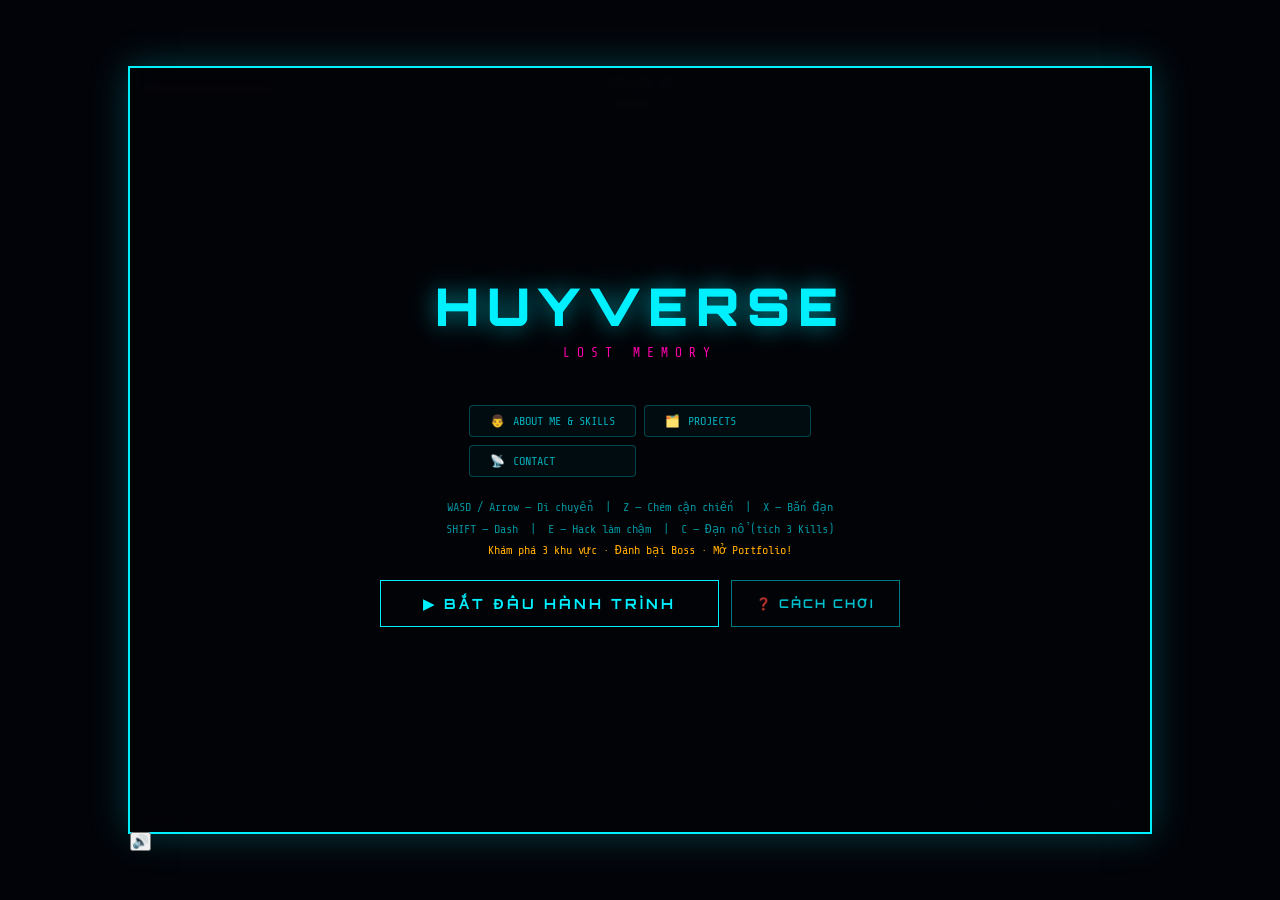
<file: index.html>
<!DOCTYPE html>
<html lang="vi">

<head>
  <meta charset="UTF-8">
  <meta name="viewport" content="width=device-width, initial-scale=1.0, user-scalable=no">
  <title>HUYVERSE: LOST MEMORY</title>
  <link rel="icon"
    href="data:image/svg+xml,<svg xmlns='http://www.w3.org/2000/svg' viewBox='0 0 32 32'><rect width='32' height='32' fill='%23050a10'/><text x='4' y='26' font-size='24'>🎮</text></svg>">
  <link rel="stylesheet" href="css/styles.css">
</head>

<body>

  <div id="gameWrapper">
    <canvas id="gameCanvas" width="1024" height="768" tabindex="0"></canvas>

    <div id="scanlines"></div>

    <div id="ui">

      <div class="bar-wrap">
        <div class="bar-container">
          <div class="bar-label">HP</div>
          <div class="bar-outer">
            <div class="bar-inner" id="hpBar" style="width: 100%;"></div>
          </div>
        </div>
      </div>

      <div id="killCount">KILLS: 0</div>
      <div id="waveInfo">ZONE 0 / 3</div>

      <div id="explosiveStockDisplay">💥 Đạn nổ: 0/3</div>

      <div id="skillSlots">
        <div class="slot">BLADE<div class="key">Z</div></div>
        <div class="slot">GUN<div class="key">X</div></div>
        <div class="slot">HACK<div class="key">E</div></div>
        <div class="slot">DASH<div class="key">SHIFT</div></div>
        <div class="slot">BOMB<div class="key">C</div></div>
      </div>

      <div id="bossHpWrap">
        <div id="bossName">◈ NULL.EXE ◈</div>
        <div id="bossBarOuter">
          <div id="bossBar" style="width: 100%;"></div>
        </div>
      </div>

      <div id="dialogue">
        <div id="dlgSpeaker">NPC</div>
        <div id="dlgText"></div>
      </div>

      <div id="popup">
        <div id="popTitle"></div>
        <div id="popText"></div>
      </div>

      <div id="zonePanel">
        <div id="zonePanelIcon"></div>
        <div id="zonePanelTitle"></div>
        <div id="zonePanelContent"></div>
        <button id="zonePanelClose" onclick="closeZonePanel()">[ TIẾP TỤC ]</button>
      </div>

    </div>

    <!-- ── PORTFOLIO REPORT ───────────────────────────────────────────────── -->
    <div id="portfolioReport">
      <!-- Được build bởi portfolio-report.js -->
    </div>



    <!-- ── HOW TO PLAY OVERLAY ─────────────────────────────────────────────── -->
    <div id="howToPlayOverlay">
      <div class="htp-container">

        <div class="htp-header">
          <div class="htp-badge">◈ SYSTEM MANUAL ◈</div>
          <div class="htp-title">CÁCH CHƠI</div>
          <div class="htp-sub">HUYVERSE: LOST MEMORY — PLAYER GUIDE v1.0</div>
        </div>

        <div class="htp-grid">

          <!-- Di chuyển -->
          <div class="htp-section cyan">
            <div class="htp-section-title">🕹️ DI CHUYỂN</div>
            <div class="htp-key-row">
              <span class="htp-key">W</span><span class="htp-key">A</span><span class="htp-key">S</span><span class="htp-key">D</span>
              <span class="htp-key-desc">hoặc <strong>phím mũi tên</strong></span>
            </div>
            <div class="htp-key-row" style="margin-top:6px;">
              <span class="htp-key yellow">SHIFT</span>
              <span class="htp-key-desc"><strong>Dash</strong> — lướt nhanh tránh đạn</span>
            </div>
          </div>

          <!-- Kỹ năng -->
          <div class="htp-section pink">
            <div class="htp-section-title">⚔️ KỸ NĂNG CHIẾN ĐẤU</div>
            <div class="htp-key-row">
              <span class="htp-key pink">Z</span>
              <span class="htp-key-desc"><strong>BLADE</strong> — chém cận chiến AOE 80px</span>
            </div>
            <div class="htp-key-row">
              <span class="htp-key pink">X</span>
              <span class="htp-key-desc"><strong>GUN</strong> — bắn đạn theo hướng di chuyển</span>
            </div>
            <div class="htp-key-row">
              <span class="htp-key pink">E</span>
              <span class="htp-key-desc"><strong>HACK</strong> — làm chậm tất cả quái 3.5s</span>
            </div>
            <div class="htp-key-row">
              <span class="htp-key yellow">C</span>
              <span class="htp-key-desc"><strong>BOMB</strong> — đạn nổ AOE (cần 3 kills/viên)</span>
            </div>
          </div>

          <!-- Mục tiêu -->
          <div class="htp-section yellow">
            <div class="htp-section-title">🎯 MỤC TIÊU</div>
            <div class="htp-tip-row">
              <span class="htp-tip-icon">1️⃣</span>
              <span class="htp-tip-text">Đi qua <strong>3 khu vực</strong>: About Me, Projects, Contact</span>
            </div>
            <div class="htp-tip-row">
              <span class="htp-tip-icon">2️⃣</span>
              <span class="htp-tip-text">Tiêu diệt hết quái trong mỗi khu để <strong>Boss xuất hiện</strong></span>
            </div>
            <div class="htp-tip-row">
              <span class="htp-tip-icon">3️⃣</span>
              <span class="htp-tip-text">Đánh bại Boss để <strong>mở khóa Portfolio</strong> khu vực đó</span>
            </div>
            <div class="htp-tip-row">
              <span class="htp-tip-icon">🏆</span>
              <span class="htp-tip-text">Xong cả 3 zone → <strong>Portfolio Report</strong> mở ra!</span>
            </div>
          </div>

          <!-- Tips -->
          <div class="htp-section green">
            <div class="htp-section-title">💡 MẸO CHIẾN ĐẤUU</div>
            <div class="htp-tip-row">
              <span class="htp-tip-icon">⚡</span>
              <span class="htp-tip-text">Mỗi 3 kills tích lũy <strong>1 đạn nổ</strong> (tối đa 3 viên)</span>
            </div>
            <div class="htp-tip-row">
              <span class="htp-tip-icon">🛡️</span>
              <span class="htp-tip-text">Sau khi nhận đòn có <strong>i-frames</strong> — lợi dụng để thoát</span>
            </div>
            <div class="htp-tip-row">
              <span class="htp-tip-icon">💊</span>
              <span class="htp-tip-text">Nhặt <strong>HP item</strong> rơi trên map để hồi máu</span>
            </div>
            <div class="htp-tip-row">
              <span class="htp-tip-icon">🎰</span>
              <span class="htp-tip-text">Phá <strong>Chest</strong> để nhận phần thưởng bất ngờ</span>
            </div>
          </div>

          <!-- Các khu vực -->
          <div class="htp-section cyan full-width">
            <div class="htp-section-title">🗺️ 3 KHU VỰC CỦA HUYVERSE</div>
            <div class="htp-zones">
              <div class="htp-zone-card">
                <div class="htz-icon">👨</div>
                <div class="htz-name" style="color:#00f0ff">ZONE 1</div>
                <div class="htz-name" style="color:#00f0ff;font-size:8px;margin-top:2px;">ABOUT ME & SKILLS</div>
                <div class="htz-desc">Cyber Lab — Khám phá bản thân Huy, kỹ năng lập trình web & game</div>
              </div>
              <div class="htp-zone-card">
                <div class="htz-icon">🗂️</div>
                <div class="htz-name" style="color:#ffaa00">ZONE 2</div>
                <div class="htz-name" style="color:#ffaa00;font-size:8px;margin-top:2px;">PROJECTS</div>
                <div class="htz-desc">Project Archive — Tank Fighter, Quản lý Homestay, THP Shop, HUYVERSE</div>
              </div>
              <div class="htp-zone-card">
                <div class="htz-icon">📡</div>
                <div class="htz-name" style="color:#00ff88">ZONE 3</div>
                <div class="htz-name" style="color:#00ff88;font-size:8px;margin-top:2px;">CONTACT</div>
                <div class="htz-desc">Transmission Hub — Kết nối với Huy qua email, GitHub, Facebook</div>
              </div>
            </div>
          </div>

          <!-- Developer -->
          <div class="htp-section red full-width">
            <div class="htp-section-title">👨‍💻 VỀ DEVELOPER</div>
            <div style="text-align:center;margin-bottom:14px;font-size:11px;color:rgba(200,220,240,0.65);line-height:1.8;">
              Game được tạo bởi <strong style="color:#ff6688">Hồ Hoàng Đức Huy</strong> — sinh viên Công nghệ Thông tin<br>
              Cao đẳng Công nghệ Thủ Đức &nbsp;|&nbsp; Web Developer Intern &nbsp;|&nbsp; 2024–2027
            </div>
            <div class="htp-social">
              <a class="htp-social-link github" href="https://github.com/HoHuuHuy206" target="_blank">
                🐙 <span>github.com/HoHuuHuy206</span>
              </a>
              <a class="htp-social-link facebook" href="https://www.facebook.com/HoHuuHuy206?locale=vi_VN" target="_blank">
                📘 <span>facebook.com/HoHuuHuy206</span>
              </a>
            </div>
          </div>

        </div><!-- end htp-grid -->

        <div class="htp-close-row">
          <button class="htp-close-btn" onclick="closeHowToPlay()">[ ĐÓNG — QUAY LẠI ]</button>
        </div>

      </div><!-- end htp-container -->
    </div><!-- end howToPlayOverlay -->
    <button id="muteBtn" onclick="toggleMuteGame()" title="Tắt/Bật âm thanh">🔊</button>

    <!-- ── GAME OVER SCREEN ───────────────────────────────────────────────── -->
    <div id="gameOverScreen">
      <div class="go-content">
        <div class="go-glitch">GAME OVER</div>
        <div class="go-sub">CONNECTION LOST</div>
        <div class="go-stats">
          <div class="go-stat-row"><span class="go-lbl">ZONES CLEARED</span><span class="go-val" id="goZones">0 / 3</span></div>
          <div class="go-stat-row"><span class="go-lbl">TOTAL KILLS</span><span class="go-val" id="goKills">0</span></div>
        </div>
        <div class="go-msg" id="goMsg">Hệ thống sụp đổ. Khởi động lại...</div>
        <div class="go-buttons">
          <button class="btn go-btn-retry" onclick="startGame()">↺ THỬ LẠI</button>
          <button class="btn go-btn-title" onclick="goToTitle()">⌂ MÀN HÌNH CHÍNH</button>
        </div>
      </div>
    </div>

    <!-- ── TITLE SCREEN ────────────────────────────────────────────────────── -->
    <div id="screen">
      <div class="title-game">HUYVERSE</div>
      <div class="subtitle">LOST MEMORY</div>
      <div class="map-preview">
        <div class="zone-preview-grid">
          <div class="zp z1">👨<span>ABOUT ME & SKILLS</span></div>
          <div class="zp z2">🗂️<span>PROJECTS</span></div>
          <div class="zp z3">📡<span>CONTACT</span></div>
        </div>
      </div>
      <div class="instructions">
        WASD / Arrow — Di chuyển &nbsp;|&nbsp; Z — Chém cận chiến &nbsp;|&nbsp; X — Bắn đạn<br>
        SHIFT — Dash &nbsp;|&nbsp; E — Hack làm chậm &nbsp;|&nbsp; C — Đạn nổ (tích 3 Kills)<br>
        <span style="color: #ffaa00;">Khám phá 3 khu vực · Đánh bại Boss · Mở Portfolio!</span>
      </div>
      <br>
      <div style="display:flex;gap:12px;justify-content:center;flex-wrap:wrap;">
        <button class="btn" onclick="startGame()">▶ BẮT ĐẦU HÀNH TRÌNH</button>
        <button class="btn" style="font-size:12px;letter-spacing:2px;padding:14px 24px;border-color:rgba(0,240,255,0.5);color:rgba(0,240,255,0.8);" onclick="openHowToPlay()">❓ CÁCH CHƠI</button>
      </div>
    </div>
  </div>

  <script src="js/audio.js"></script>
  <script src="js/game-state.js"></script>
  <script src="js/map.js"></script>
  <script src="js/player.js"></script>
  <script src="js/enemies.js"></script>
  <script src="js/boss.js"></script>
  <script src="js/bullets.js"></script>
  <script src="js/particles.js"></script>
  <script src="js/portfolio-report.js"></script>
  <script src="js/rendering.js"></script>
  <script src="js/input.js"></script>
  <script src="js/main.js"></script>
  <script>
    function openHowToPlay() {
      const el = document.getElementById('howToPlayOverlay');
      if (!el) return;
      el.style.display = 'flex';
      requestAnimationFrame(() => setTimeout(() => el.classList.add('visible'), 20));
    }
    function closeHowToPlay() {
      const el = document.getElementById('howToPlayOverlay');
      if (!el) return;
      el.classList.remove('visible');
      setTimeout(() => { el.style.display = 'none'; }, 300);
    }
    // Đóng khi click ngoài panel
    document.addEventListener('DOMContentLoaded', () => {
      const overlay = document.getElementById('howToPlayOverlay');
      if (overlay) {
        overlay.addEventListener('click', (e) => {
          if (e.target === overlay) closeHowToPlay();
        });
      }
    });
  </script>

</body>

</html>
</file>
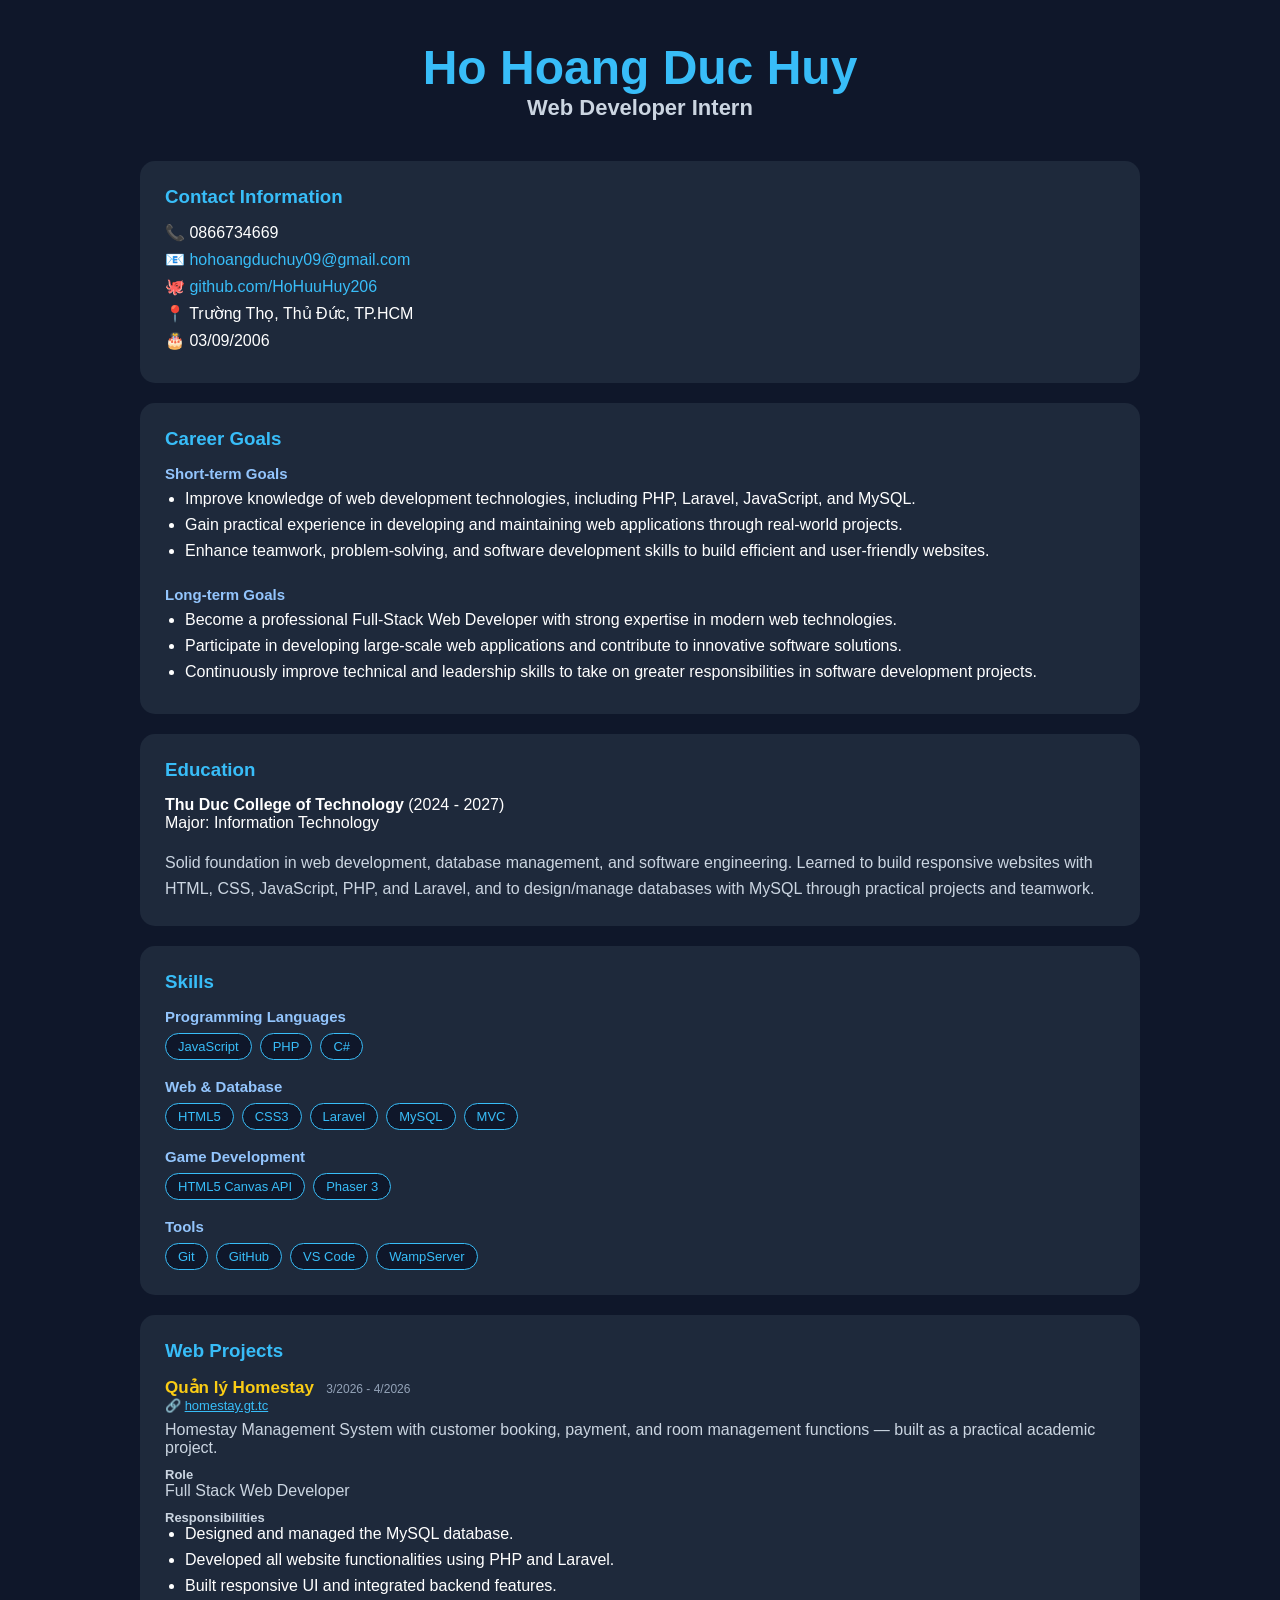
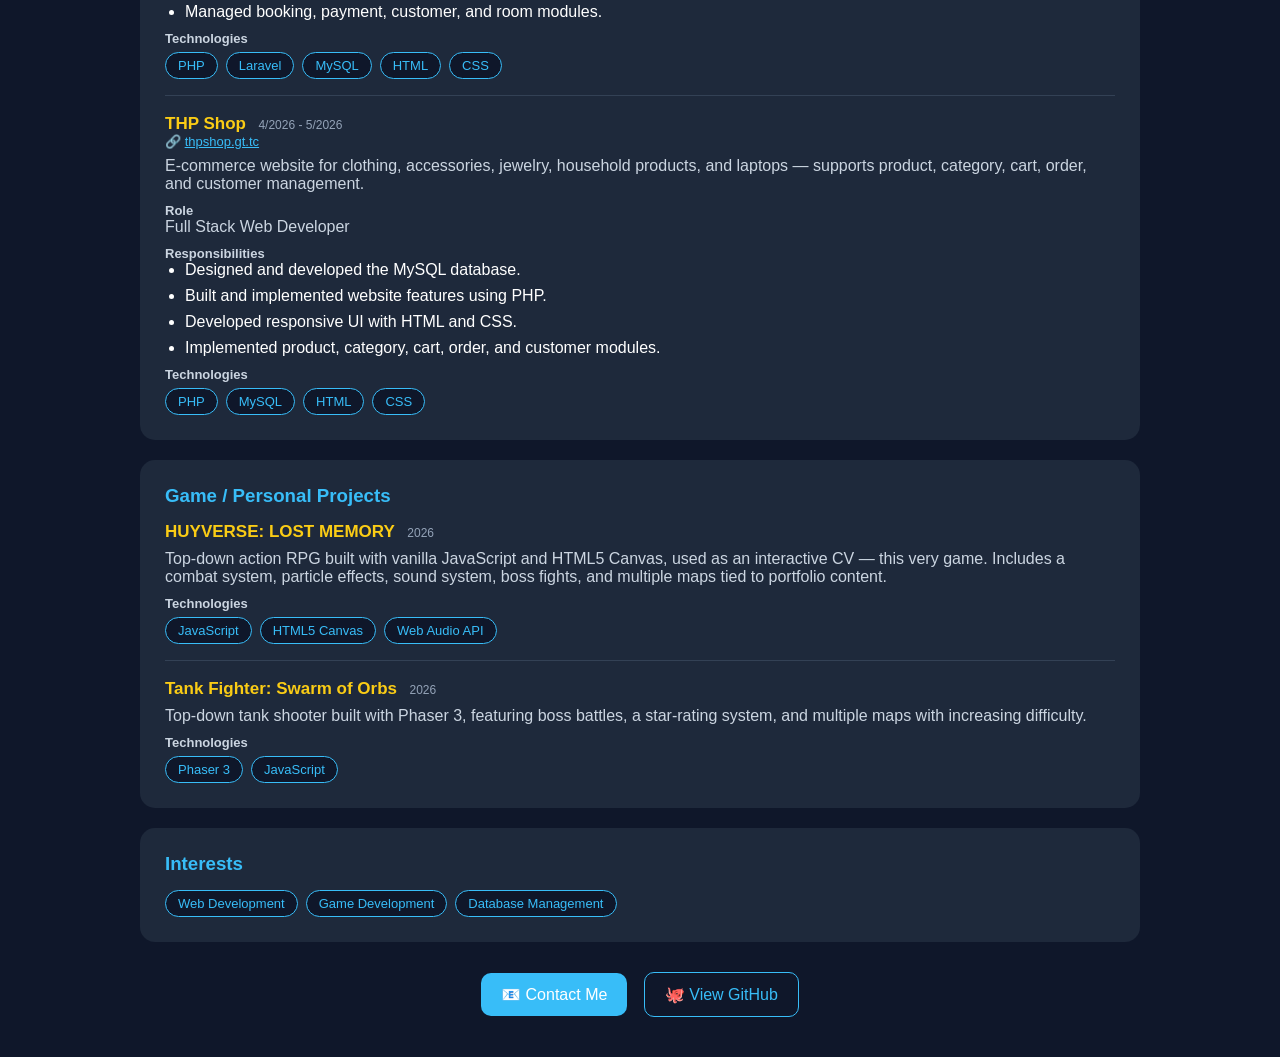
<file: cv.html>
<!DOCTYPE html>
<html lang="en">

<head>
    <meta charset="UTF-8">
    <meta name="viewport" content="width=device-width, initial-scale=1.0">
    <title>Ho Hoang Duc Huy - Portfolio</title>

    <style>
        * {
            margin: 0;
            padding: 0;
            box-sizing: border-box;
            font-family: Arial, sans-serif;
        }

        body {
            background: #0f172a;
            color: white;
            padding: 40px;
        }

        .container {
            max-width: 1000px;
            margin: auto;
        }

        .header {
            text-align: center;
            margin-bottom: 40px;
        }

        .header h1 {
            font-size: 48px;
            color: #38bdf8;
        }

        .header h2 {
            font-size: 22px;
            color: #cbd5e1;
        }

        .card {
            background: #1e293b;
            padding: 25px;
            border-radius: 15px;
            margin-bottom: 20px;
        }

        .card h3 {
            color: #38bdf8;
            margin-bottom: 15px;
        }

        .card h4 {
            color: #93c5fd;
            margin-bottom: 8px;
            font-size: 15px;
        }

        .info p {
            margin: 8px 0;
        }

        .info a {
            color: #38bdf8;
            text-decoration: none;
        }

        ul {
            padding-left: 20px;
        }

        li {
            margin-bottom: 8px;
        }

        .tag-row {
            display: flex;
            flex-wrap: wrap;
            gap: 8px;
            margin-top: 6px;
        }

        .tag {
            background: #0f172a;
            border: 1px solid #38bdf8;
            color: #38bdf8;
            padding: 5px 12px;
            border-radius: 20px;
            font-size: 13px;
        }

        .project {
            margin-bottom: 18px;
            padding-bottom: 16px;
            border-bottom: 1px solid #334155;
        }

        .project:last-child {
            margin-bottom: 0;
            padding-bottom: 0;
            border-bottom: none;
        }

        .project .pname {
            font-size: 17px;
            font-weight: bold;
            color: #facc15;
        }

        .project .pperiod {
            font-size: 12px;
            color: #94a3b8;
            margin-left: 8px;
        }

        .project .plink {
            font-size: 13px;
        }

        .project .plink a {
            color: #38bdf8;
        }

        .project p.plabel {
            margin-top: 10px;
            font-weight: bold;
            color: #cbd5e1;
            font-size: 13px;
        }

        .footer {
            text-align: center;
            margin-top: 30px;
        }

        .btn {
            display: inline-block;
            padding: 12px 20px;
            background: #38bdf8;
            color: white;
            text-decoration: none;
            border-radius: 10px;
            margin: 0 6px;
        }

        .btn.secondary {
            background: transparent;
            border: 1px solid #38bdf8;
            color: #38bdf8;
        }
    </style>

</head>

<body>

    <div class="container">

        <div class="header">
            <h1>Ho Hoang Duc Huy</h1>
            <h2>Web Developer Intern</h2>
        </div>

        <div class="card info">
            <h3>Contact Information</h3>
            <p>📞 0866734669</p>
            <p>📧 <a href="mailto:hohoangduchuy09@gmail.com">hohoangduchuy09@gmail.com</a></p>
            <p>🐙 <a href="https://github.com/HoHuuHuy206" target="_blank">github.com/HoHuuHuy206</a></p>
            <p>📍 Trường Thọ, Thủ Đức, TP.HCM</p>
            <p>🎂 03/09/2006</p>
        </div>

        <div class="card">
            <h3>Career Goals</h3>

            <h4>Short-term Goals</h4>
            <ul>
                <li>Improve knowledge of web development technologies, including PHP, Laravel, JavaScript, and MySQL.</li>
                <li>Gain practical experience in developing and maintaining web applications through real-world projects.</li>
                <li>Enhance teamwork, problem-solving, and software development skills to build efficient and user-friendly websites.</li>
            </ul>

            <br>

            <h4>Long-term Goals</h4>
            <ul>
                <li>Become a professional Full-Stack Web Developer with strong expertise in modern web technologies.</li>
                <li>Participate in developing large-scale web applications and contribute to innovative software solutions.</li>
                <li>Continuously improve technical and leadership skills to take on greater responsibilities in software development projects.</li>
            </ul>
        </div>

        <div class="card">
            <h3>Education</h3>
            <p><strong>Thu Duc College of Technology</strong> (2024 - 2027)</p>
            <p>Major: Information Technology</p>
            <br>
            <p style="color:#cbd5e1; line-height:1.6;">
                Solid foundation in web development, database management, and software
                engineering. Learned to build responsive websites with HTML, CSS, JavaScript,
                PHP, and Laravel, and to design/manage databases with MySQL through practical
                projects and teamwork.
            </p>
        </div>

        <div class="card">
            <h3>Skills</h3>

            <h4>Programming Languages</h4>
            <div class="tag-row">
                <span class="tag">JavaScript</span>
                <span class="tag">PHP</span>
                <span class="tag">C#</span>
            </div>

            <h4 style="margin-top:18px;">Web & Database</h4>
            <div class="tag-row">
                <span class="tag">HTML5</span>
                <span class="tag">CSS3</span>
                <span class="tag">Laravel</span>
                <span class="tag">MySQL</span>
                <span class="tag">MVC</span>
            </div>

            <h4 style="margin-top:18px;">Game Development</h4>
            <div class="tag-row">
                <span class="tag">HTML5 Canvas API</span>
                <span class="tag">Phaser 3</span>
            </div>

            <h4 style="margin-top:18px;">Tools</h4>
            <div class="tag-row">
                <span class="tag">Git</span>
                <span class="tag">GitHub</span>
                <span class="tag">VS Code</span>
                <span class="tag">WampServer</span>
            </div>
        </div>

        <div class="card">
            <h3>Web Projects</h3>

            <div class="project">
                <span class="pname">Quản lý Homestay</span>
                <span class="pperiod">3/2026 - 4/2026</span>
                <p class="plink">🔗 <a href="https://homestay.gt.tc/" target="_blank">homestay.gt.tc</a></p>
                <p style="margin-top:8px; color:#cbd5e1;">
                    Homestay Management System with customer booking, payment, and room
                    management functions — built as a practical academic project.
                </p>
                <p class="plabel">Role</p>
                <p style="color:#cbd5e1;">Full Stack Web Developer</p>
                <p class="plabel">Responsibilities</p>
                <ul>
                    <li>Designed and managed the MySQL database.</li>
                    <li>Developed all website functionalities using PHP and Laravel.</li>
                    <li>Built responsive UI and integrated backend features.</li>
                    <li>Managed booking, payment, customer, and room modules.</li>
                </ul>
                <p class="plabel">Technologies</p>
                <div class="tag-row">
                    <span class="tag">PHP</span><span class="tag">Laravel</span><span class="tag">MySQL</span><span class="tag">HTML</span><span class="tag">CSS</span>
                </div>
            </div>

            <div class="project">
                <span class="pname">THP Shop</span>
                <span class="pperiod">4/2026 - 5/2026</span>
                <p class="plink">🔗 <a href="https://thpshop.gt.tc/" target="_blank">thpshop.gt.tc</a></p>
                <p style="margin-top:8px; color:#cbd5e1;">
                    E-commerce website for clothing, accessories, jewelry, household products,
                    and laptops — supports product, category, cart, order, and customer management.
                </p>
                <p class="plabel">Role</p>
                <p style="color:#cbd5e1;">Full Stack Web Developer</p>
                <p class="plabel">Responsibilities</p>
                <ul>
                    <li>Designed and developed the MySQL database.</li>
                    <li>Built and implemented website features using PHP.</li>
                    <li>Developed responsive UI with HTML and CSS.</li>
                    <li>Implemented product, category, cart, order, and customer modules.</li>
                </ul>
                <p class="plabel">Technologies</p>
                <div class="tag-row">
                    <span class="tag">PHP</span><span class="tag">MySQL</span><span class="tag">HTML</span><span class="tag">CSS</span>
                </div>
            </div>
        </div>

        <div class="card">
            <h3>Game / Personal Projects</h3>

            <div class="project">
                <span class="pname">HUYVERSE: LOST MEMORY</span>
                <span class="pperiod">2026</span>
                <p style="margin-top:8px; color:#cbd5e1;">
                    Top-down action RPG built with vanilla JavaScript and HTML5 Canvas,
                    used as an interactive CV — this very game. Includes a combat system,
                    particle effects, sound system, boss fights, and multiple maps tied to
                    portfolio content.
                </p>
                <p class="plabel">Technologies</p>
                <div class="tag-row">
                    <span class="tag">JavaScript</span><span class="tag">HTML5 Canvas</span><span class="tag">Web Audio API</span>
                </div>
            </div>

            <div class="project">
                <span class="pname">Tank Fighter: Swarm of Orbs</span>
                <span class="pperiod">2026</span>
                <p style="margin-top:8px; color:#cbd5e1;">
                    Top-down tank shooter built with Phaser 3, featuring boss battles,
                    a star-rating system, and multiple maps with increasing difficulty.
                </p>
                <p class="plabel">Technologies</p>
                <div class="tag-row">
                    <span class="tag">Phaser 3</span><span class="tag">JavaScript</span>
                </div>
            </div>
        </div>

        <div class="card">
            <h3>Interests</h3>
            <div class="tag-row">
                <span class="tag">Web Development</span>
                <span class="tag">Game Development</span>
                <span class="tag">Database Management</span>
            </div>
        </div>

        <div class="footer">
            <a class="btn" href="mailto:hohoangduchuy09@gmail.com">📧 Contact Me</a>
            <a class="btn secondary" href="https://github.com/HoHuuHuy206" target="_blank">🐙 View GitHub</a>
        </div>

    </div>

</body>

</html>
</file>
<file: css/styles.css>
@import url('https://fonts.googleapis.com/css2?family=Orbitron:wght@400;700;900&family=Share+Tech+Mono&display=swap');

* {
  margin: 0;
  padding: 0;
  box-sizing: border-box;
}

body {
  background: #020308;
  display: flex;
  align-items: center;
  justify-content: center;
  min-height: 100vh;
  font-family: 'Share Tech Mono', monospace;
  overflow: hidden;
  color: #0ff;
}

#gameWrapper {
  position: relative;
  width: 1024px;
  height: 768px;
  background: #000;
  border: 2px solid #00f0ff;
  box-shadow: 0 0 35px rgba(0, 240, 255, 0.25);
  max-width: 100vw;
  max-height: 100vh;
  aspect-ratio: 4 / 3;
}

#gameCanvas {
  display: block;
  width: 100%;
  height: 100%;
}

#ui {
  position: absolute;
  inset: 0;
  pointer-events: none;
  z-index: 25;
}

/* ── HP BAR ──────────────────────────────────────────────────────────────────── */
.bar-wrap {
  position: absolute;
  top: 4px;
  left: 6px;
  display: flex;
  flex-direction: column;
  gap: 2px;
  background: rgba(3, 5, 12, 0.55);
  padding: 4px 8px;
  border-left: 2px solid rgba(0, 240, 255, 0.6);
  border-radius: 0 3px 3px 0;
  backdrop-filter: blur(3px);
  opacity: 0.80;
  transition: opacity 0.2s;
}
.bar-wrap:hover { opacity: 1; }

.bar-container {
  display: flex;
  flex-direction: column;
}

.bar-label {
  font-size: 8px;
  color: rgba(0, 240, 255, 0.75);
  letter-spacing: 2px;
  margin-bottom: 2px;
  font-weight: bold;
}

.bar-outer {
  width: 130px;
  height: 6px;
  background: rgba(0, 240, 255, 0.08);
  border: 1px solid rgba(0, 240, 255, 0.2);
  overflow: hidden;
}

.bar-inner {
  height: 100%;
  transition: width 0.15s ease-out;
}

#hpBar {
  background: linear-gradient(90deg, #ff0055, #ff0000);
  box-shadow: 0 0 5px #ff0000;
}

/* ── COUNTERS ─────────────────────────────────────────────────────────────────── */
#killCount,
#waveInfo {
  position: absolute;
  left: 50%;
  transform: translateX(-50%);
  font-family: 'Orbitron', sans-serif;
  text-align: center;
  background: rgba(3, 5, 12, 0.50);
  border: 1px solid rgba(0, 240, 255, 0.25);
  backdrop-filter: blur(3px);
  border-radius: 3px;
  opacity: 0.75;
  transition: opacity 0.2s;
}
#killCount:hover, #waveInfo:hover { opacity: 1; }

#killCount {
  top: 4px;
  color: #00f0ff;
  font-size: 10px;
  font-weight: 900;
  padding: 3px 14px;
  letter-spacing: 2px;
}

#waveInfo {
  top: 28px;
  color: #ffaa00;
  font-size: 9px;
  padding: 2px 10px;
  font-weight: 700;
}

/* ── EXPLOSIVE ────────────────────────────────────────────────────────────────── */
#explosiveStockDisplay {
  position: absolute;
  bottom: 4px;
  left: 6px;
  background: rgba(15, 10, 0, 0.45);
  border: 1px solid rgba(255, 170, 0, 0.25);
  padding: 2px 8px;
  color: rgba(255, 170, 0, 0.65);
  font-size: 9px;
  font-weight: bold;
  border-radius: 3px;
  backdrop-filter: blur(3px);
  opacity: 0.70;
  transition: opacity 0.2s;
}
#explosiveStockDisplay:hover { opacity: 1; }

/* ── SKILL SLOTS ─────────────────────────────────────────────────────────────── */
#skillSlots {
  position: absolute;
  bottom: 4px;
  right: 6px;
  display: flex;
  gap: 4px;
  background: rgba(3, 5, 12, 0.45);
  padding: 3px 8px;
  border: 1px solid rgba(0, 240, 255, 0.15);
  border-radius: 4px;
  backdrop-filter: blur(3px);
  opacity: 0.65;
  transition: opacity 0.2s;
}
#skillSlots:hover { opacity: 1; }

.slot {
  width: 32px;
  height: 28px;
  border: 1px solid rgba(0, 240, 255, 0.15);
  background: rgba(0, 240, 255, 0.02);
  border-radius: 2px;
  display: flex;
  flex-direction: column;
  align-items: center;
  justify-content: center;
  font-size: 7px;
  color: rgba(0, 240, 255, 0.65);
  font-weight: bold;
  letter-spacing: 0.5px;
}

.slot .key {
  font-size: 7px;
  color: rgba(255, 170, 0, 0.7);
  margin-top: 1px;
}

/* ── BOSS HP BAR ─────────────────────────────────────────────────────────────── */
#bossHpWrap {
  position: absolute;
  bottom: 4px;
  left: 50%;
  transform: translateX(-50%);
  width: 280px;
  background: rgba(8, 0, 5, 0.55);
  border: 1px solid rgba(255, 0, 85, 0.30);
  border-top: 1px solid rgba(255, 0, 85, 0.55);
  padding: 3px 10px 5px;
  border-radius: 3px;
  display: none;
  box-shadow: 0 0 10px rgba(255, 0, 85, 0.10);
  backdrop-filter: blur(3px);
  opacity: 0.78;
  transition: opacity 0.2s;
}
#bossHpWrap:hover { opacity: 1; }

#bossName {
  font-family: 'Orbitron', sans-serif;
  font-size: 10px;
  color: rgba(255, 34, 102, 0.85);
  margin-bottom: 5px;
  text-align: center;
  font-weight: 900;
  letter-spacing: 3px;
  text-shadow: 0 0 8px rgba(255, 0, 85, 0.6);
  animation: bossNamePulse 2s ease-in-out infinite;
}

@keyframes bossNamePulse {
  0%, 100% { text-shadow: 0 0 10px rgba(255, 0, 85, 0.7), 0 0 25px rgba(255, 0, 85, 0.3); }
  50%       { text-shadow: 0 0 18px rgba(255, 0, 85, 1),   0 0 45px rgba(255, 0, 85, 0.5); }
}

#bossBarOuter {
  width: 100%;
  height: 10px;
  background: rgba(255, 0, 85, 0.06);
  border: 1px solid rgba(255, 0, 85, 0.35);
  border-radius: 2px;
  overflow: hidden;
  position: relative;
}

/* Scan line chạy qua boss bar */
#bossBarOuter::after {
  content: '';
  position: absolute;
  top: 0; left: -100%;
  width: 40%;
  height: 100%;
  background: linear-gradient(90deg, transparent, rgba(255,255,255,0.08), transparent);
  animation: bossScan 2.2s linear infinite;
}
@keyframes bossScan {
  0%   { left: -40%; }
  100% { left: 110%; }
}

#bossBar {
  height: 100%;
  background: linear-gradient(90deg, #990033 0%, #ff0055 40%, #ff3300 80%, #ff6600 100%);
  box-shadow: 0 0 10px rgba(255, 0, 85, 0.8), inset 0 1px 0 rgba(255,255,255,0.15);
  transition: width 0.12s ease-out;
  position: relative;
}

/* Segmented tick marks on boss bar */
#bossBarOuter::before {
  content: '';
  position: absolute;
  top: 0; left: 0;
  width: 100%; height: 100%;
  background: repeating-linear-gradient(
    90deg,
    transparent 0px,
    transparent calc(25% - 1px),
    rgba(0,0,0,0.4) calc(25% - 1px),
    rgba(0,0,0,0.4) 25%
  );
  z-index: 2;
  pointer-events: none;
}

/* ── ZONE DOTS ─────────────────────────────────────────────────────────────── */
#zoneProgress {
  position: absolute;
  top: 24px;
  right: 24px;
  display: flex;
  gap: 5px;
  background: rgba(3, 5, 12, 0.55);
  padding: 5px 8px;
  border: 1px solid rgba(0, 240, 255, 0.18);
  border-radius: 4px;
  opacity: 0.65;
  transition: opacity 0.2s;
}
#zoneProgress:hover { opacity: 1; }

.zone-dot {
  width: 22px;
  height: 22px;
  border-radius: 50%;
  background: rgba(0, 240, 255, 0.05);
  border: 1px solid rgba(0, 240, 255, 0.18);
  display: flex;
  align-items: center;
  justify-content: center;
  font-size: 10px;
  cursor: default;
  transition: all 0.3s;
}

.zone-dot.active {
  border-color: #ffaa00;
  box-shadow: 0 0 10px #ffaa00;
  animation: dotPulse 0.8s infinite alternate;
}

.zone-dot.cleared {
  border-color: #00ff88;
  box-shadow: 0 0 8px #00ff8866;
  opacity: 1;
}

@keyframes dotPulse {
  from {
    box-shadow: 0 0 5px #ffaa00;
  }

  to {
    box-shadow: 0 0 15px #ffaa00;
  }
}

/* ── DIALOGUE & POPUP ─────────────────────────────────────────────────────── */
#dialogue {
  position: absolute;
  bottom: 110px;
  left: 50%;
  transform: translateX(-50%);
  width: 520px;
  background: rgba(0, 0, 0, 0.95);
  border: 1px solid #00f0ff;
  padding: 14px 22px;
  border-radius: 4px;
  display: none;
}

#popup {
  position: absolute;
  top: 28%;
  left: 50%;
  transform: translate(-50%, -50%);
  background: rgba(2, 3, 7, 0.45);
  border: 1px solid rgba(255, 170, 0, 0.28);
  padding: 5px 12px;
  border-radius: 3px;
  display: none;
  text-align: center;
  box-shadow: 0 0 8px rgba(255, 170, 0, 0.07);
  pointer-events: none;
  backdrop-filter: blur(2px);
}

#popTitle {
  font-family: 'Orbitron', sans-serif;
  font-size: 9px;
  color: rgba(255, 170, 0, 0.68);
  margin-bottom: 2px;
}

#popText {
  font-size: 9px;
  color: rgba(155, 155, 155, 0.52);
}

/* ── SCANLINES ────────────────────────────────────────────────────────────── */
#scanlines {
  position: absolute;
  inset: 0;
  background: repeating-linear-gradient(0deg, transparent, transparent 2px, rgba(0, 0, 0, 0.13) 2px, rgba(0, 0, 0, 0.13) 4px);
  pointer-events: none;
  z-index: 10;
}

/* ── ZONE PANEL ────────────────────────────────────────────────────────────── */
#zonePanel {
  position: absolute;
  top: 50%;
  left: 50%;
  transform: translate(-50%, -50%);
  width: 420px;
  background: rgba(2, 4, 10, 0.97);
  border: 2px solid #00f0ff;
  border-radius: 6px;
  padding: 28px 32px;
  display: none;
  flex-direction: column;
  align-items: center;
  gap: 12px;
  z-index: 80;
  pointer-events: all;
  text-align: center;
}

#zonePanelIcon {
  font-size: 40px;
}

#zonePanelTitle {
  font-family: 'Orbitron', sans-serif;
  font-size: 18px;
  font-weight: 900;
  letter-spacing: 3px;
}

#zonePanelContent {
  color: #aac;
  line-height: 2;
  font-size: 13px;
}

.zpline {
  padding: 2px 0;
}

#zonePanelClose {
  margin-top: 10px;
  background: transparent;
  border: 1px solid currentColor;
  color: #00f0ff;
  font-family: 'Share Tech Mono', monospace;
  font-size: 12px;
  padding: 8px 28px;
  cursor: pointer;
  letter-spacing: 2px;
  pointer-events: all;
  transition: all 0.2s;
}

#zonePanelClose:hover {
  background: rgba(0, 240, 255, 0.15);
}

/* ── TITLE SCREEN ──────────────────────────────────────────────────────────── */
#screen {
  position: absolute;
  inset: 0;
  display: flex;
  flex-direction: column;
  align-items: center;
  justify-content: center;
  z-index: 100;
  background: rgba(3, 4, 8, 0.96);
  backdrop-filter: blur(5px);
}

.title-game {
  font-family: 'Orbitron', sans-serif;
  font-size: 52px;
  font-weight: 900;
  color: #00f0ff;
  letter-spacing: 8px;
  text-shadow: 0 0 25px rgba(0, 240, 255, 0.6);
}

.subtitle {
  font-size: 13px;
  color: #ff00aa;
  letter-spacing: 7px;
  margin-top: 6px;
  margin-bottom: 45px;
}

.instructions {
  font-size: 12px;
  color: rgba(0, 240, 255, 0.6);
  line-height: 1.8;
  text-align: center;
}

.map-preview {
  margin-bottom: 20px;
}

.zone-preview-grid {
  display: grid;
  grid-template-columns: 1fr 1fr;
  gap: 8px;
}

.zp {
  padding: 8px 20px;
  border: 1px solid rgba(0, 240, 255, 0.25);
  background: rgba(0, 240, 255, 0.04);
  border-radius: 4px;
  font-size: 12px;
  display: flex;
  gap: 8px;
  align-items: center;
}

.zp span {
  color: rgba(0, 240, 255, 0.7);
}

.btn {
  background: transparent;
  border: 1px solid #00f0ff;
  color: #00f0ff;
  font-family: 'Orbitron', sans-serif;
  font-size: 14px;
  letter-spacing: 3px;
  padding: 14px 42px;
  cursor: pointer;
  font-weight: bold;
  transition: all 0.2s;
  pointer-events: all;
}

.btn:hover {
  background: rgba(0, 240, 255, 0.15);
  box-shadow: 0 0 25px rgba(0, 240, 255, 0.5);
}

/* ════════════════════════════════════════════════════════════════════════════
   GAME OVER SCREEN
═══════════════════════════════════════════════════════════════════════════ */
#gameOverScreen {
  position: absolute;
  inset: 0;
  display: none;
  align-items: center;
  justify-content: center;
  z-index: 200;
  background: rgba(2, 3, 6, 0.92);
  backdrop-filter: blur(6px);
  opacity: 0;
  transition: opacity 0.4s ease;
}
#gameOverScreen.visible {
  opacity: 1;
}

.go-content {
  display: flex;
  flex-direction: column;
  align-items: center;
  gap: 18px;
  text-align: center;
}

.go-glitch {
  font-family: 'Orbitron', sans-serif;
  font-size: 58px;
  font-weight: 900;
  color: #ff2244;
  letter-spacing: 10px;
  text-shadow: 0 0 30px rgba(255,30,60,0.8), 2px 2px 0 #880011, -2px -2px 0 #ff4466;
  animation: goGlitch 2.5s infinite;
}

@keyframes goGlitch {
  0%, 92%, 100% { text-shadow: 0 0 30px rgba(255,30,60,0.8), 2px 2px 0 #880011; }
  94% { text-shadow: -3px 0 #00ffff, 3px 0 #ff2244, 0 0 30px rgba(255,30,60,0.8); transform: skewX(-3deg); }
  96% { text-shadow: 3px 0 #ff00ff, -3px 0 #ff2244; transform: skewX(2deg); }
  98% { text-shadow: 0 0 30px rgba(255,30,60,0.8); transform: skewX(0); }
}

.go-sub {
  font-size: 12px;
  color: #ff6680;
  letter-spacing: 8px;
  margin-top: -10px;
}

.go-stats {
  border: 1px solid rgba(255, 34, 68, 0.3);
  background: rgba(255, 34, 68, 0.05);
  padding: 16px 40px;
  display: flex;
  flex-direction: column;
  gap: 10px;
  min-width: 280px;
}

.go-stat-row {
  display: flex;
  justify-content: space-between;
  gap: 40px;
  font-size: 12px;
}

.go-lbl {
  color: rgba(255, 100, 120, 0.7);
  letter-spacing: 2px;
}

.go-val {
  color: #ff2244;
  font-weight: bold;
  letter-spacing: 2px;
}

.go-msg {
  font-size: 12px;
  color: rgba(255, 150, 150, 0.6);
  letter-spacing: 1px;
  font-style: italic;
}

.go-buttons {
  display: flex;
  gap: 16px;
  margin-top: 8px;
}

.go-btn-retry {
  border-color: #00f0ff;
  color: #00f0ff;
}

.go-btn-title {
  border-color: rgba(255,34,68,0.6);
  color: #ff2244;
}

.go-btn-title:hover {
  background: rgba(255,34,68,0.12);
  box-shadow: 0 0 20px rgba(255,34,68,0.4);
}

/* ════════════════════════════════════════════════════════════════════════════
   TERMINAL OVERLAY
═══════════════════════════════════════════════════════════════════════════ */
#terminalOverlay {
  position: absolute;
  inset: 0;
  display: none;
  align-items: center;
  justify-content: center;
  background: rgba(0, 0, 0, 0.88);
  backdrop-filter: blur(6px);
  z-index: 90;
  pointer-events: all;
  opacity: 0;
  transition: opacity 0.25s ease;
}

#terminalOverlay.visible {
  opacity: 1;
}

.term-window {
  width: 640px;
  max-height: 520px;
  background: #030a0a;
  border: 2px solid var(--tc, #00f0ff);
  border-radius: 4px;
  box-shadow: 0 0 40px color-mix(in srgb, var(--tc, #00f0ff) 40%, transparent),
    inset 0 0 30px rgba(0, 0, 0, 0.5);
  display: flex;
  flex-direction: column;
  font-family: 'Share Tech Mono', monospace;
}

.term-titlebar {
  background: color-mix(in srgb, var(--tc, #00f0ff) 12%, #020a0a);
  border-bottom: 1px solid color-mix(in srgb, var(--tc, #00f0ff) 40%, transparent);
  padding: 8px 14px;
  display: flex;
  align-items: center;
  justify-content: space-between;
}

.term-dots {
  display: flex;
  gap: 6px;
}

.term-dot {
  width: 10px;
  height: 10px;
  border-radius: 50%;
}

.td-r {
  background: #ff5555;
}

.td-y {
  background: #ffcc00;
}

.td-g {
  background: #00ff88;
}

.term-label {
  font-size: 11px;
  color: var(--tc, #00f0ff);
  letter-spacing: 2px;
  font-weight: bold;
}

.term-zone-name {
  font-size: 10px;
  color: rgba(255, 255, 255, 0.4);
}

#termScreen {
  flex: 1;
  overflow-y: auto;
  padding: 12px 16px;
  font-size: 12px;
  line-height: 1.7;
  min-height: 300px;
  max-height: 370px;
  scrollbar-width: thin;
  scrollbar-color: var(--tc, #00f0ff) #010808;
}

#termScreen::-webkit-scrollbar {
  width: 4px;
}

#termScreen::-webkit-scrollbar-track {
  background: #010808;
}

#termScreen::-webkit-scrollbar-thumb {
  background: var(--tc, #00f0ff);
}

.tl-system {
  color: rgba(0, 240, 255, 0.45);
  font-size: 11px;
}

.tl-cmd {
  color: var(--tc, #00f0ff);
}

.tl-out {
  color: #c8e0c8;
  padding-left: 4px;
  white-space: pre-wrap;
}

.tl-error {
  color: #ff5555;
}

.tl-divider {
  border-top: 1px solid rgba(0, 240, 255, 0.1);
  margin: 4px 0;
  height: 1px;
}

.term-input-row {
  border-top: 1px solid color-mix(in srgb, var(--tc, #00f0ff) 25%, transparent);
  padding: 8px 16px;
  display: flex;
  align-items: center;
  gap: 8px;
}

.term-prompt {
  color: var(--tc, #00f0ff);
  font-size: 12px;
  user-select: none;
}

#termInput {
  flex: 1;
  background: transparent;
  border: none;
  outline: none;
  color: #eee;
  font-family: 'Share Tech Mono', monospace;
  font-size: 12px;
  caret-color: var(--tc, #00f0ff);
}

.term-hint {
  font-size: 10px;
  color: rgba(255, 255, 255, 0.25);
  padding: 4px 16px 8px;
  text-align: right;
}

/* ════════════════════════════════════════════════════════════════════════════
   PORTFOLIO REPORT
═══════════════════════════════════════════════════════════════════════════ */
#portfolioReport {
  position: absolute;
  inset: 0;
  display: none;
  align-items: flex-start;
  justify-content: center;
  background: rgba(2, 4, 10, 0.97);
  z-index: 95;
  pointer-events: all;
  overflow-y: auto;
  opacity: 0;
  transition: opacity 0.4s ease;
}

#portfolioReport.visible {
  opacity: 1;
}

.pr-container {
  width: 100%;
  padding: 24px 28px 32px;
  font-family: 'Share Tech Mono', monospace;
}

/* Header */
.pr-header {
  position: relative;
  text-align: center;
  margin-bottom: 20px;
  padding-bottom: 16px;
  border-bottom: 1px solid rgba(0, 240, 255, 0.25);
}

.pr-scan-line {
  position: absolute;
  top: 0;
  left: 0;
  right: 0;
  height: 2px;
  background: #00f0ff;
  animation: scanDown 3s linear infinite;
  opacity: 0.5;
}

@keyframes scanDown {
  0% {
    top: 0;
  }

  100% {
    top: 100%;
  }
}

.pr-badge {
  display: inline-block;
  background: rgba(0, 240, 255, 0.08);
  border: 1px solid rgba(0, 240, 255, 0.4);
  padding: 4px 16px;
  border-radius: 2px;
  color: #00f0ff;
  font-size: 10px;
  letter-spacing: 3px;
  margin-bottom: 10px;
}

.pr-name {
  font-family: 'Orbitron', sans-serif;
  font-size: 28px;
  font-weight: 900;
  color: #00f0ff;
  letter-spacing: 4px;
  text-shadow: 0 0 20px rgba(0, 240, 255, 0.5);
}

.pr-role {
  color: #aac;
  font-size: 12px;
  letter-spacing: 2px;
  margin-top: 4px;
}

.pr-stats-bar {
  display: flex;
  justify-content: center;
  gap: 32px;
  margin-top: 14px;
}

.pr-stat {
  display: flex;
  flex-direction: column;
  align-items: center;
  gap: 2px;
}

.ps-val {
  font-family: 'Orbitron', sans-serif;
  font-size: 20px;
  font-weight: 900;
  color: #ffaa00;
}

.ps-lbl {
  font-size: 9px;
  color: rgba(255, 255, 255, 0.4);
  letter-spacing: 2px;
}

/* Cards grid */
.pr-body {
  display: grid;
  grid-template-columns: 1fr 1fr;
  gap: 12px;
  margin-bottom: 14px;
}

.pr-card {
  background: rgba(255, 255, 255, 0.02);
  border: 1px solid color-mix(in srgb, var(--cc, #00f0ff) 35%, transparent);
  border-radius: 4px;
  overflow: hidden;
}

.pr-card-header {
  background: color-mix(in srgb, var(--cc, #00f0ff) 10%, transparent);
  padding: 8px 14px;
  font-size: 11px;
  font-weight: bold;
  color: var(--cc, #00f0ff);
  letter-spacing: 2px;
  border-bottom: 1px solid color-mix(in srgb, var(--cc, #00f0ff) 20%, transparent);
}

.pr-card-body {
  padding: 12px 14px;
}

.pr-row {
  color: #b8c8b8;
  font-size: 11px;
  line-height: 2;
}

.pr-row strong {
  color: #fff;
}

/* Skill bars */
.pr-skill-grid {
  display: flex;
  flex-direction: column;
  gap: 6px;
  margin-bottom: 10px;
}

.pr-skill-item {
  display: flex;
  align-items: center;
  gap: 8px;
}

.ski-name {
  width: 80px;
  font-size: 10px;
  color: #aac;
  flex-shrink: 0;
}

.ski-bar {
  flex: 1;
  height: 6px;
  background: rgba(255, 255, 255, 0.08);
  border-radius: 2px;
  overflow: hidden;
}

.ski-fill {
  height: 100%;
  border-radius: 2px;
  animation: skillGrow 0.8s ease-out both;
}

@keyframes skillGrow {
  from {
    width: 0 !important;
  }
}

.pr-tags {
  display: flex;
  flex-wrap: wrap;
  gap: 4px;
  margin-top: 6px;
}

.pr-tag {
  background: rgba(255, 0, 255, 0.1);
  border: 1px solid rgba(255, 0, 255, 0.3);
  padding: 2px 8px;
  border-radius: 2px;
  font-size: 9px;
  color: #f0f;
  letter-spacing: 1px;
}

/* Projects */
.pr-project {
  margin-bottom: 8px;
  padding-bottom: 8px;
  border-bottom: 1px solid rgba(255, 255, 255, 0.05);
}

.pr-project:last-child {
  border-bottom: none;
  margin-bottom: 0;
}

.prp-name {
  color: #ffaa00;
  font-size: 11px;
  font-weight: bold;
  margin-bottom: 2px;
}

.prp-desc {
  color: #888;
  font-size: 10px;
}

/* Contact */
.pr-contact-item {
  display: flex;
  align-items: center;
  gap: 10px;
  margin-bottom: 8px;
}

.pci-icon {
  font-size: 14px;
}

.pci-link {
  color: #00ff88;
  font-size: 11px;
  text-decoration: none;
  transition: color 0.2s;
}

.pci-link:hover {
  color: #fff;
}

/* Mini cards row */
.pr-footer-cards {
  display: grid;
  grid-template-columns: repeat(3, 1fr);
  gap: 10px;
  margin-bottom: 18px;
}

.pr-mini-card {
  background: rgba(255, 255, 255, 0.02);
  border: 1px solid rgba(255, 255, 255, 0.08);
  border-radius: 4px;
  padding: 10px 12px;
}

.pmc-title {
  font-size: 10px;
  color: #ffaa00;
  letter-spacing: 2px;
  margin-bottom: 8px;
  font-weight: bold;
}

.pmc-list div {
  color: #889;
  font-size: 10px;
  line-height: 1.9;
}

/* Action buttons */
.pr-actions {
  display: flex;
  justify-content: center;
  gap: 12px;
  flex-wrap: wrap;
}

.pr-btn {
  font-family: 'Share Tech Mono', monospace;
  font-size: 11px;
  letter-spacing: 2px;
  padding: 10px 22px;
  border-radius: 3px;
  cursor: pointer;
  text-decoration: none;
  transition: all 0.2s;
  border: 1px solid transparent;
  display: inline-flex;
  align-items: center;
  gap: 6px;
}

.pr-btn-primary {
  background: rgba(0, 240, 255, 0.12);
  border-color: #00f0ff;
  color: #00f0ff;
}

.pr-btn-primary:hover {
  background: rgba(0, 240, 255, 0.25);
  box-shadow: 0 0 18px rgba(0, 240, 255, 0.4);
}

.pr-btn-secondary {
  background: rgba(0, 255, 136, 0.1);
  border-color: #00ff88;
  color: #00ff88;
}

.pr-btn-secondary:hover {
  background: rgba(0, 255, 136, 0.2);
}

.pr-btn-ghost {
  background: transparent;
  border-color: rgba(255, 255, 255, 0.2);
  color: rgba(255, 255, 255, 0.5);
}

.pr-btn-ghost:hover {
  border-color: rgba(255, 255, 255, 0.5);
  color: #fff;
}
/* ── GAME OVER SCREEN ─────────────────────────────────────────── */
.go-buttons {
  display: flex;
  gap: 12px;
  justify-content: center;
  flex-wrap: wrap;
  margin-top: 4px;
}

.go-btn-ghost {
  background: transparent !important;
  border-color: rgba(255,255,255,0.25) !important;
  color: rgba(255,255,255,0.55) !important;
  box-shadow: none !important;
}

.go-btn-ghost:hover {
  border-color: rgba(255,255,255,0.6) !important;
  color: #fff !important;
  box-shadow: 0 0 10px rgba(255,255,255,0.15) !important;
}

/* ═══════════════════════════════════════════════════════════════════════════
   HOW TO PLAY PANEL
═══════════════════════════════════════════════════════════════════════════ */
#howToPlayBtn {
  position: absolute;
  top: 24px;
  right: 24px;
  background: transparent;
  border: 1px solid rgba(0, 240, 255, 0.45);
  color: rgba(0, 240, 255, 0.85);
  font-family: 'Orbitron', sans-serif;
  font-size: 10px;
  letter-spacing: 2px;
  padding: 8px 14px;
  cursor: pointer;
  border-radius: 3px;
  transition: all 0.2s;
  z-index: 110;
  pointer-events: all;
}
#howToPlayBtn:hover {
  background: rgba(0, 240, 255, 0.12);
  box-shadow: 0 0 14px rgba(0, 240, 255, 0.35);
  color: #00f0ff;
}

#howToPlayOverlay {
  position: absolute;
  inset: 0;
  z-index: 300;
  background: rgba(2, 4, 10, 0.94);
  backdrop-filter: blur(8px);
  display: none;
  align-items: center;
  justify-content: center;
  opacity: 0;
  transition: opacity 0.3s ease;
}
#howToPlayOverlay.visible {
  opacity: 1;
}

.htp-container {
  width: 820px;
  max-width: 95%;
  max-height: 90%;
  overflow-y: auto;
  background: rgba(3, 6, 16, 0.98);
  border: 1px solid rgba(0, 240, 255, 0.35);
  border-top: 2px solid #00f0ff;
  border-radius: 6px;
  padding: 28px 32px;
  box-shadow: 0 0 50px rgba(0, 240, 255, 0.15), 0 0 100px rgba(0, 240, 255, 0.05);
  scrollbar-width: thin;
  scrollbar-color: #00f0ff22 transparent;
}
.htp-container::-webkit-scrollbar { width: 4px; }
.htp-container::-webkit-scrollbar-thumb { background: rgba(0,240,255,0.25); border-radius: 2px; }

.htp-header {
  text-align: center;
  margin-bottom: 24px;
  padding-bottom: 16px;
  border-bottom: 1px solid rgba(0, 240, 255, 0.15);
}
.htp-badge {
  font-size: 10px;
  color: #ff00aa;
  letter-spacing: 4px;
  margin-bottom: 6px;
}
.htp-title {
  font-family: 'Orbitron', sans-serif;
  font-size: 24px;
  font-weight: 900;
  color: #00f0ff;
  letter-spacing: 5px;
  text-shadow: 0 0 20px rgba(0, 240, 255, 0.5);
}
.htp-sub {
  font-size: 11px;
  color: rgba(0, 240, 255, 0.5);
  margin-top: 6px;
  letter-spacing: 2px;
}

.htp-grid {
  display: grid;
  grid-template-columns: 1fr 1fr;
  gap: 16px;
  margin-bottom: 18px;
}

.htp-section {
  background: rgba(0, 240, 255, 0.03);
  border: 1px solid rgba(0, 240, 255, 0.12);
  border-radius: 4px;
  padding: 14px 16px;
}
.htp-section.full-width {
  grid-column: 1 / -1;
}
.htp-section-title {
  font-family: 'Orbitron', sans-serif;
  font-size: 10px;
  font-weight: 700;
  letter-spacing: 3px;
  margin-bottom: 12px;
  padding-bottom: 6px;
  border-bottom: 1px solid rgba(0, 240, 255, 0.1);
}
.htp-section.cyan .htp-section-title   { color: #00f0ff; }
.htp-section.pink .htp-section-title   { color: #ff00aa; }
.htp-section.yellow .htp-section-title { color: #ffaa00; }
.htp-section.green .htp-section-title  { color: #00ff88; }
.htp-section.red .htp-section-title    { color: #ff2255; }

.htp-key-row {
  display: flex;
  align-items: center;
  gap: 10px;
  margin-bottom: 8px;
  font-size: 11px;
}
.htp-key {
  display: inline-flex;
  align-items: center;
  justify-content: center;
  min-width: 32px;
  height: 24px;
  padding: 0 6px;
  background: rgba(0, 0, 0, 0.5);
  border: 1px solid rgba(0, 240, 255, 0.4);
  border-bottom: 2px solid rgba(0, 240, 255, 0.6);
  border-radius: 3px;
  font-family: 'Orbitron', sans-serif;
  font-size: 9px;
  font-weight: 700;
  color: #00f0ff;
  letter-spacing: 1px;
  flex-shrink: 0;
  box-shadow: 0 2px 6px rgba(0,0,0,0.4);
}
.htp-key.red   { border-color: rgba(255,34,85,0.6); border-bottom-color: rgba(255,34,85,0.9); color: #ff2255; }
.htp-key.pink  { border-color: rgba(255,0,170,0.6); border-bottom-color: rgba(255,0,170,0.9); color: #ff00aa; }
.htp-key.yellow{ border-color: rgba(255,170,0,0.6); border-bottom-color: rgba(255,170,0,0.9); color: #ffaa00; }
.htp-key.green { border-color: rgba(0,255,136,0.6); border-bottom-color: rgba(0,255,136,0.9); color: #00ff88; }

.htp-key-desc {
  color: rgba(200, 220, 240, 0.75);
  line-height: 1.4;
}
.htp-key-desc strong {
  color: #e0f0ff;
}

.htp-tip-row {
  display: flex;
  gap: 8px;
  margin-bottom: 7px;
  font-size: 11px;
  align-items: flex-start;
}
.htp-tip-icon {
  font-size: 14px;
  flex-shrink: 0;
  margin-top: 1px;
}
.htp-tip-text {
  color: rgba(200, 220, 240, 0.7);
  line-height: 1.5;
}

/* Zone cards */
.htp-zones {
  display: grid;
  grid-template-columns: 1fr 1fr 1fr;
  gap: 10px;
  margin-top: 4px;
}
.htp-zone-card {
  background: rgba(0,0,0,0.3);
  border-radius: 3px;
  padding: 10px 12px;
  text-align: center;
  border: 1px solid rgba(255,255,255,0.06);
}
.htz-icon { font-size: 22px; margin-bottom: 4px; }
.htz-name {
  font-family: 'Orbitron', sans-serif;
  font-size: 9px;
  font-weight: 700;
  letter-spacing: 2px;
  margin-bottom: 4px;
}
.htz-desc {
  font-size: 10px;
  color: rgba(180, 200, 220, 0.6);
  line-height: 1.4;
}

/* Social links */
.htp-social {
  display: flex;
  justify-content: center;
  gap: 16px;
  margin-top: 4px;
  flex-wrap: wrap;
}
.htp-social-link {
  display: inline-flex;
  align-items: center;
  gap: 7px;
  padding: 8px 18px;
  border-radius: 3px;
  font-size: 11px;
  text-decoration: none;
  transition: all 0.2s;
  letter-spacing: 1px;
}
.htp-social-link.github {
  border: 1px solid rgba(0, 240, 255, 0.4);
  color: #00f0ff;
  background: rgba(0, 240, 255, 0.05);
}
.htp-social-link.github:hover {
  background: rgba(0, 240, 255, 0.15);
  box-shadow: 0 0 16px rgba(0, 240, 255, 0.3);
}
.htp-social-link.facebook {
  border: 1px solid rgba(100, 150, 255, 0.4);
  color: #7aadff;
  background: rgba(100, 150, 255, 0.05);
}
.htp-social-link.facebook:hover {
  background: rgba(100, 150, 255, 0.15);
  box-shadow: 0 0 16px rgba(100, 150, 255, 0.3);
}

.htp-close-row {
  text-align: center;
  margin-top: 22px;
  padding-top: 16px;
  border-top: 1px solid rgba(0, 240, 255, 0.1);
}
.htp-close-btn {
  background: transparent;
  border: 1px solid rgba(0, 240, 255, 0.35);
  color: rgba(0, 240, 255, 0.7);
  font-family: 'Orbitron', sans-serif;
  font-size: 11px;
  letter-spacing: 3px;
  padding: 10px 32px;
  cursor: pointer;
  border-radius: 3px;
  transition: all 0.2s;
  pointer-events: all;
}
.htp-close-btn:hover {
  background: rgba(0, 240, 255, 0.12);
  color: #00f0ff;
  box-shadow: 0 0 18px rgba(0, 240, 255, 0.3);
}
</file>
